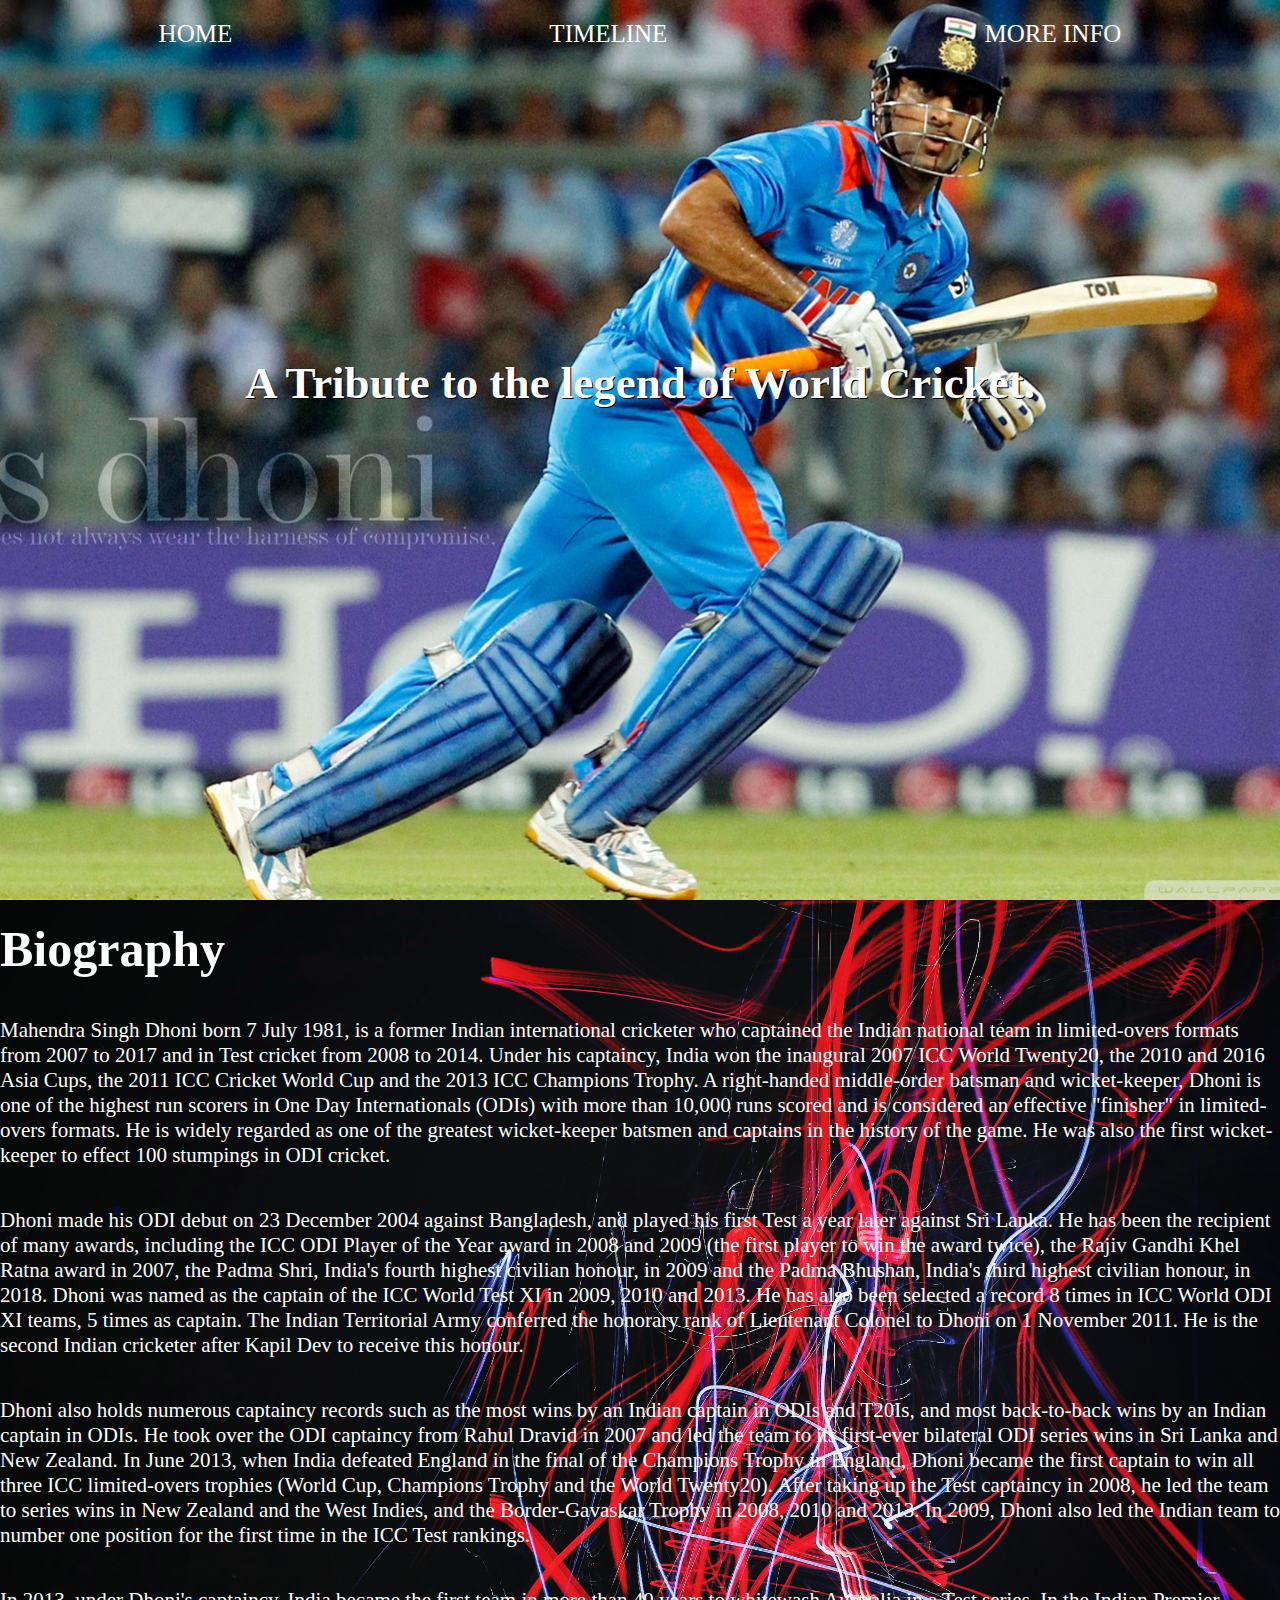
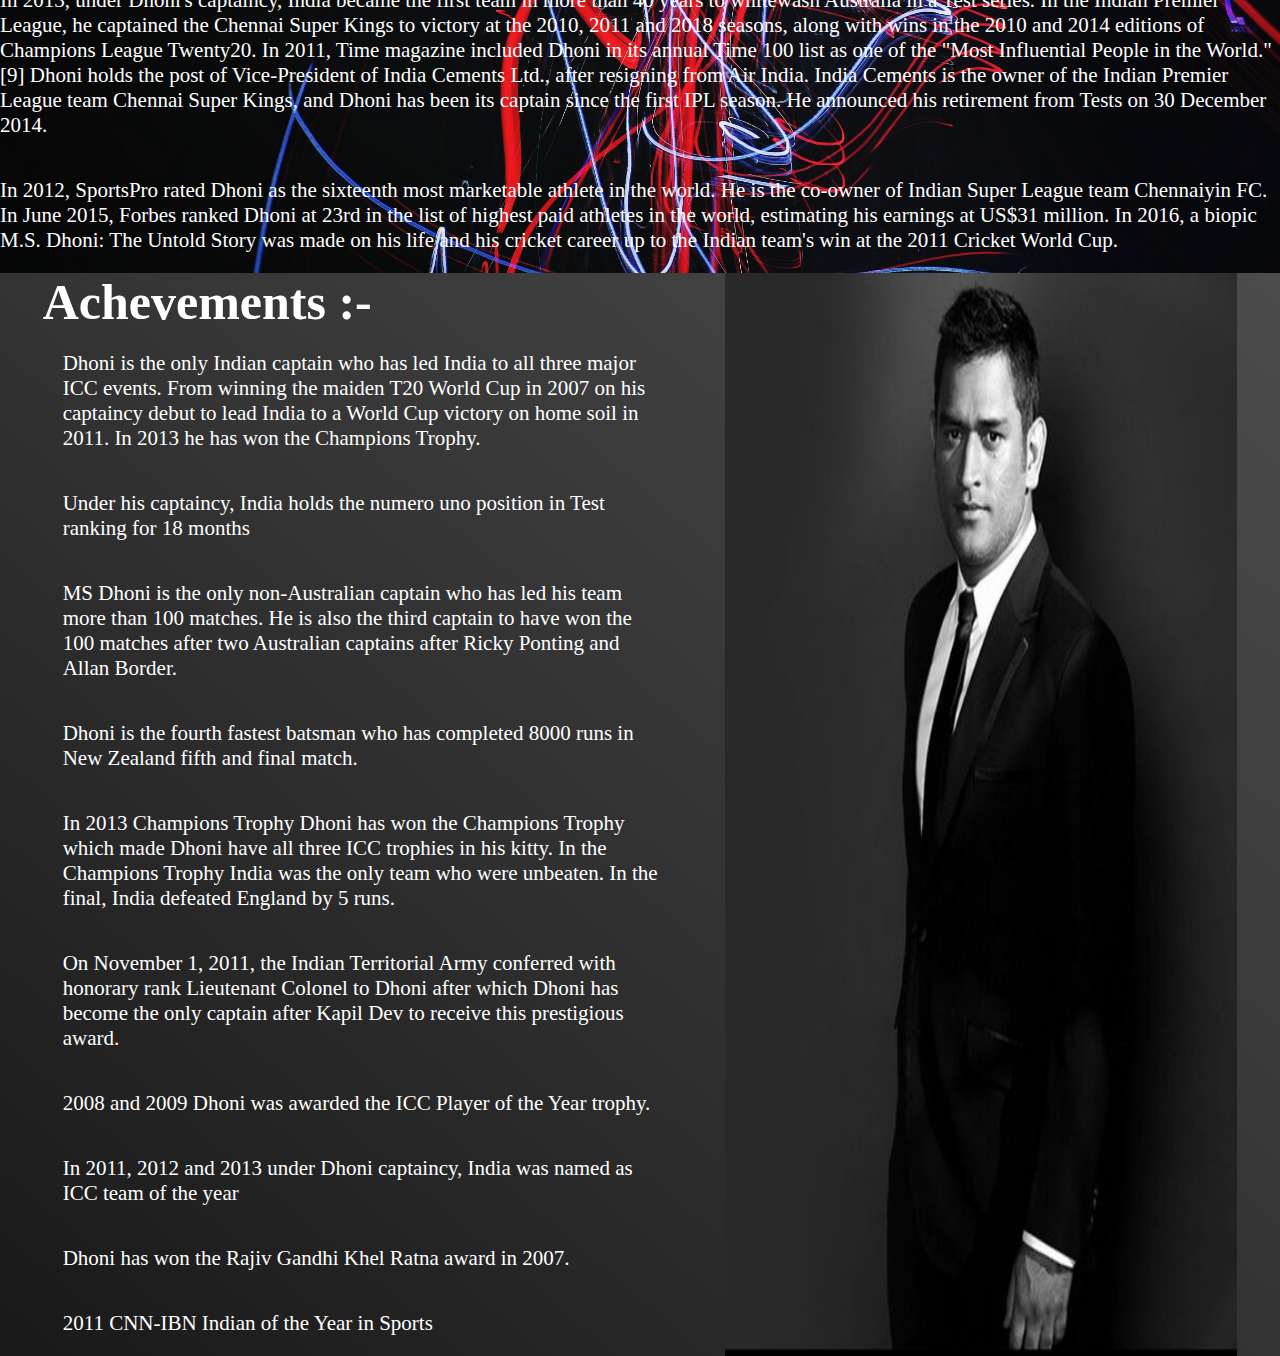
<file: index.html>
<!DOCTYPE html>
<html lang="en">
<head>
    <meta charset="UTF-8">
    <meta http-equiv="X-UA-Compatible" content="IE=edge">
    <meta name="viewport" content="width=device-width, initial-scale=1.0">
    <title>Sports Website</title>
    <link rel="stylesheet" href="style.css">
</head>
<body>
    <header id="home">
        <ul>
            <li><a href="index.html">home</a></li>
            <li><a href="timeline.html">timeline</a></li>
            <li><a href="iplResults.html">more info</a></li>
        </ul>
        <div class="head">
            <h2>A Tribute to the legend of World Cricket.</h2>
        </div>
    </header>
    <section id="bio">
        <h1>Biography</h1>
        <p>Mahendra Singh Dhoni born 7 July 1981, is a former Indian international cricketer who captained the Indian national team in limited-overs formats from 2007 to 2017 and in Test cricket from 2008 to 2014. Under his captaincy, India won the inaugural 2007 ICC World Twenty20, the 2010 and 2016 Asia Cups, the 2011 ICC Cricket World Cup and the 2013 ICC Champions Trophy. A right-handed middle-order batsman and wicket-keeper, Dhoni is one of the highest run scorers in One Day Internationals (ODIs) with more than 10,000 runs scored and is considered an effective "finisher" in limited-overs formats. He is widely regarded as one of the greatest wicket-keeper batsmen and captains in the history of the game. He was also the first wicket-keeper to effect 100 stumpings in ODI cricket.</p>

        <p>Dhoni made his ODI debut on 23 December 2004 against Bangladesh, and played his first Test a year later against Sri Lanka. He has been the recipient of many awards, including the ICC ODI Player of the Year award in 2008 and 2009 (the first player to win the award twice), the Rajiv Gandhi Khel Ratna award in 2007, the Padma Shri, India's fourth highest civilian honour, in 2009 and the Padma Bhushan, India's third highest civilian honour, in 2018. Dhoni was named as the captain of the ICC World Test XI in 2009, 2010 and 2013. He has also been selected a record 8 times in ICC World ODI XI teams, 5 times as captain. The Indian Territorial Army conferred the honorary rank of Lieutenant Colonel to Dhoni on 1 November 2011. He is the second Indian cricketer after Kapil Dev to receive this honour.</p> 
        
        <p>Dhoni also holds numerous captaincy records such as the most wins by an Indian captain in ODIs and T20Is, and most back-to-back wins by an Indian captain in ODIs. He took over the ODI captaincy from Rahul Dravid in 2007 and led the team to its first-ever bilateral ODI series wins in Sri Lanka and New Zealand. In June 2013, when India defeated England in the final of the Champions Trophy in England, Dhoni became the first captain to win all three ICC limited-overs trophies (World Cup, Champions Trophy and the World Twenty20). After taking up the Test captaincy in 2008, he led the team to series wins in New Zealand and the West Indies, and the Border-Gavaskar Trophy in 2008, 2010 and 2013. In 2009, Dhoni also led the Indian team to number one position for the first time in the ICC Test rankings.</p>
        
        <p>In 2013, under Dhoni's captaincy, India became the first team in more than 40 years to whitewash Australia in a Test series. In the Indian Premier League, he captained the Chennai Super Kings to victory at the 2010, 2011 and 2018 seasons, along with wins in the 2010 and 2014 editions of Champions League Twenty20. In 2011, Time magazine included Dhoni in its annual Time 100 list as one of the "Most Influential People in the World."[9] Dhoni holds the post of Vice-President of India Cements Ltd., after resigning from Air India. India Cements is the owner of the Indian Premier League team Chennai Super Kings, and Dhoni has been its captain since the first IPL season. He announced his retirement from Tests on 30 December 2014.</p>
        
        <p>In 2012, SportsPro rated Dhoni as the sixteenth most marketable athlete in the world. He is the co-owner of Indian Super League team Chennaiyin FC. In June 2015, Forbes ranked Dhoni at 23rd in the list of highest paid athletes in the world, estimating his earnings at US$31 million. In 2016, a biopic M.S. Dhoni: The Untold Story was made on his life and his cricket career up to the Indian team's win at the 2011 Cricket World Cup.</p>
    </section>
    <section id="achevement">
        <div>
            <h1>Achevements :- </h1>
            <ul>
                <li><p>Dhoni is the only Indian captain who has led India to all three major ICC events. From winning the maiden T20 World Cup in 2007 on his captaincy debut to lead India to a World Cup victory on home soil in 2011. In 2013 he has won the Champions Trophy.</p></li>
                <li><p>Under his captaincy, India holds the numero uno position in Test ranking for 18 months</p></li>
                <li><p>MS Dhoni is the only non-Australian captain who has led his team more than 100 matches.  He is also the third captain to have won the 100 matches after two Australian captains after Ricky Ponting and Allan Border.</p></li>
                <li><p>Dhoni is the fourth fastest batsman who has completed  8000 runs in New Zealand fifth and final match.</p></li>
                <li><p>In 2013 Champions Trophy Dhoni has won the Champions Trophy which made Dhoni have all three ICC trophies in his kitty. In the Champions Trophy India was the only team who were unbeaten. In the final, India defeated England by 5 runs.</p></li>
                <li><p>On November 1, 2011, the Indian Territorial Army conferred with honorary rank Lieutenant Colonel to Dhoni after which Dhoni has become the only captain after Kapil Dev to receive this prestigious award.</p></li>
                <li><p>2008 and 2009 Dhoni was awarded the ICC Player of the Year trophy.</p></li>
                <li><p>In 2011, 2012 and 2013 under Dhoni captaincy, India was named as ICC team of the year</p></li>
                <li><p>Dhoni has won the Rajiv Gandhi Khel Ratna award in 2007.</p></li>
                <li><p>2011 CNN-IBN Indian of the Year in Sports</p></li>
            </ul>
        </div>
        <img src="Dhoni.jpg" alt="MSD">
    </section>
</body>
</html>
</file>
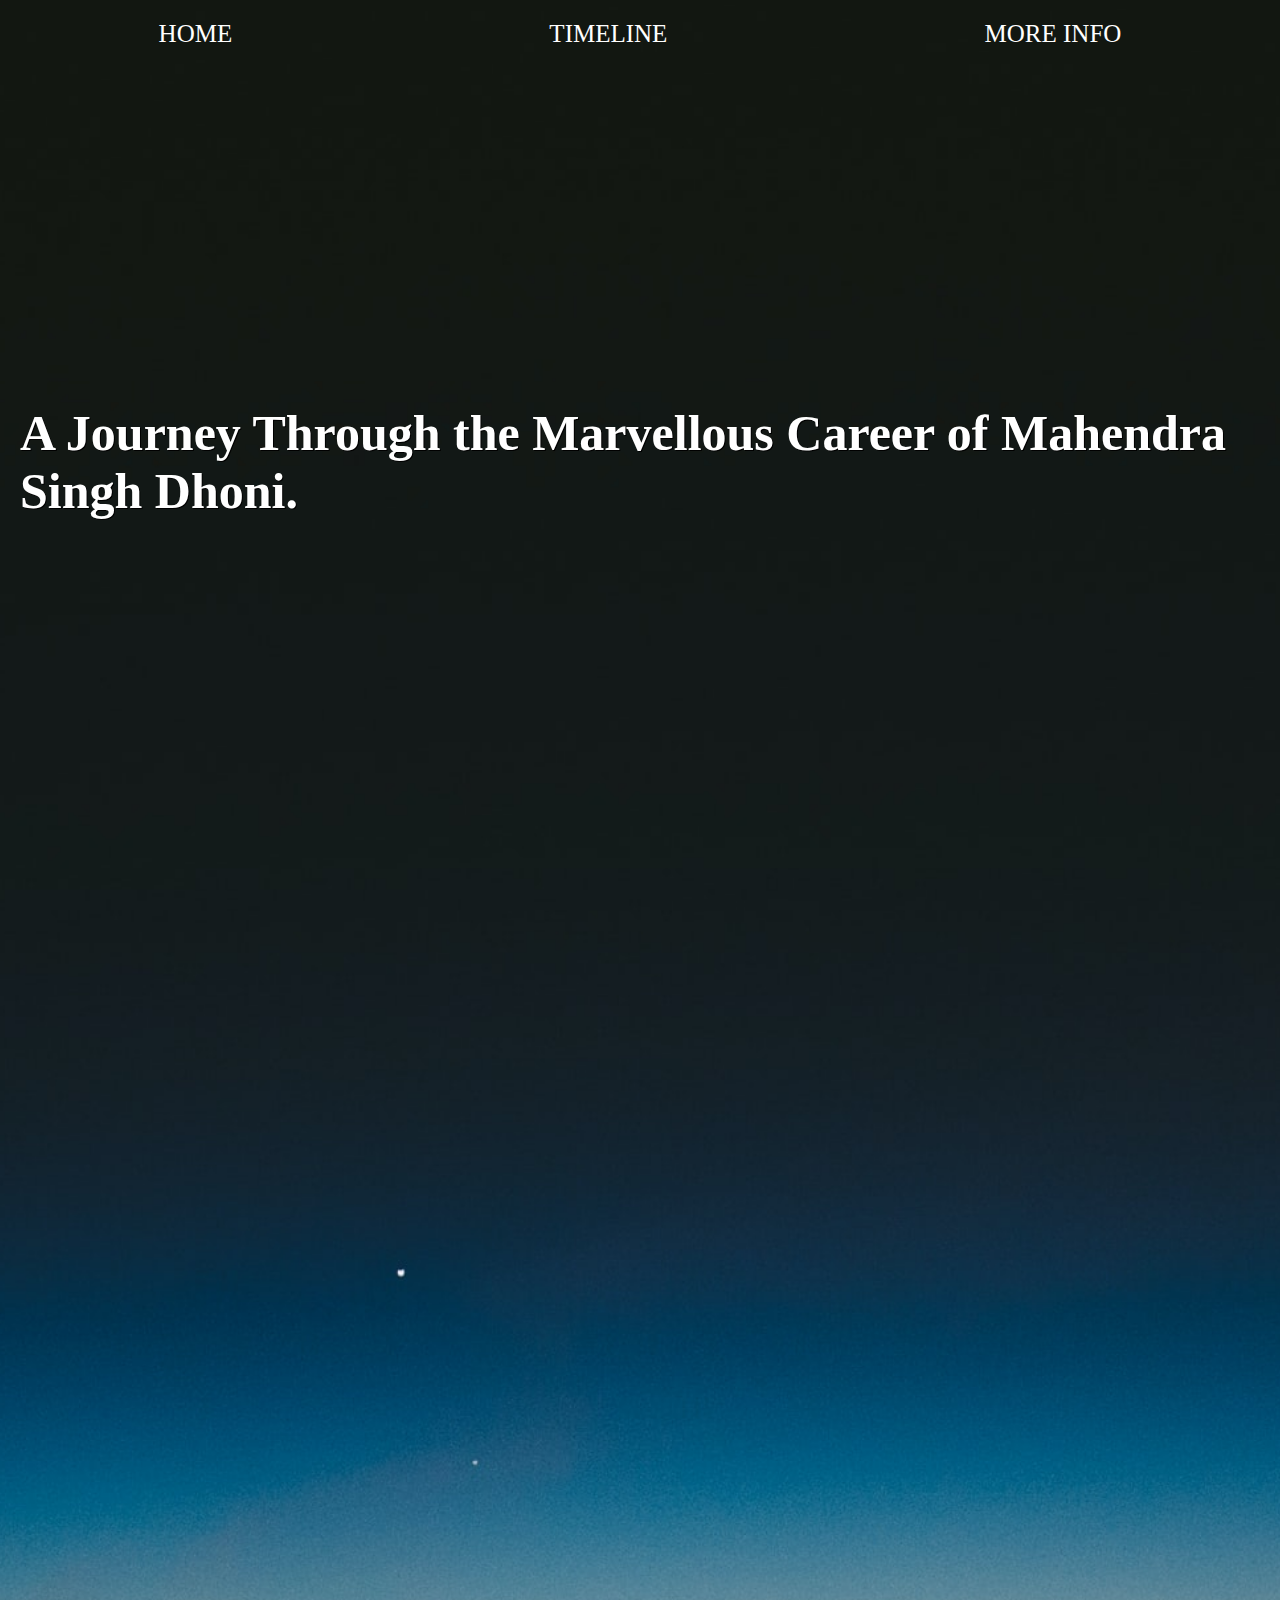
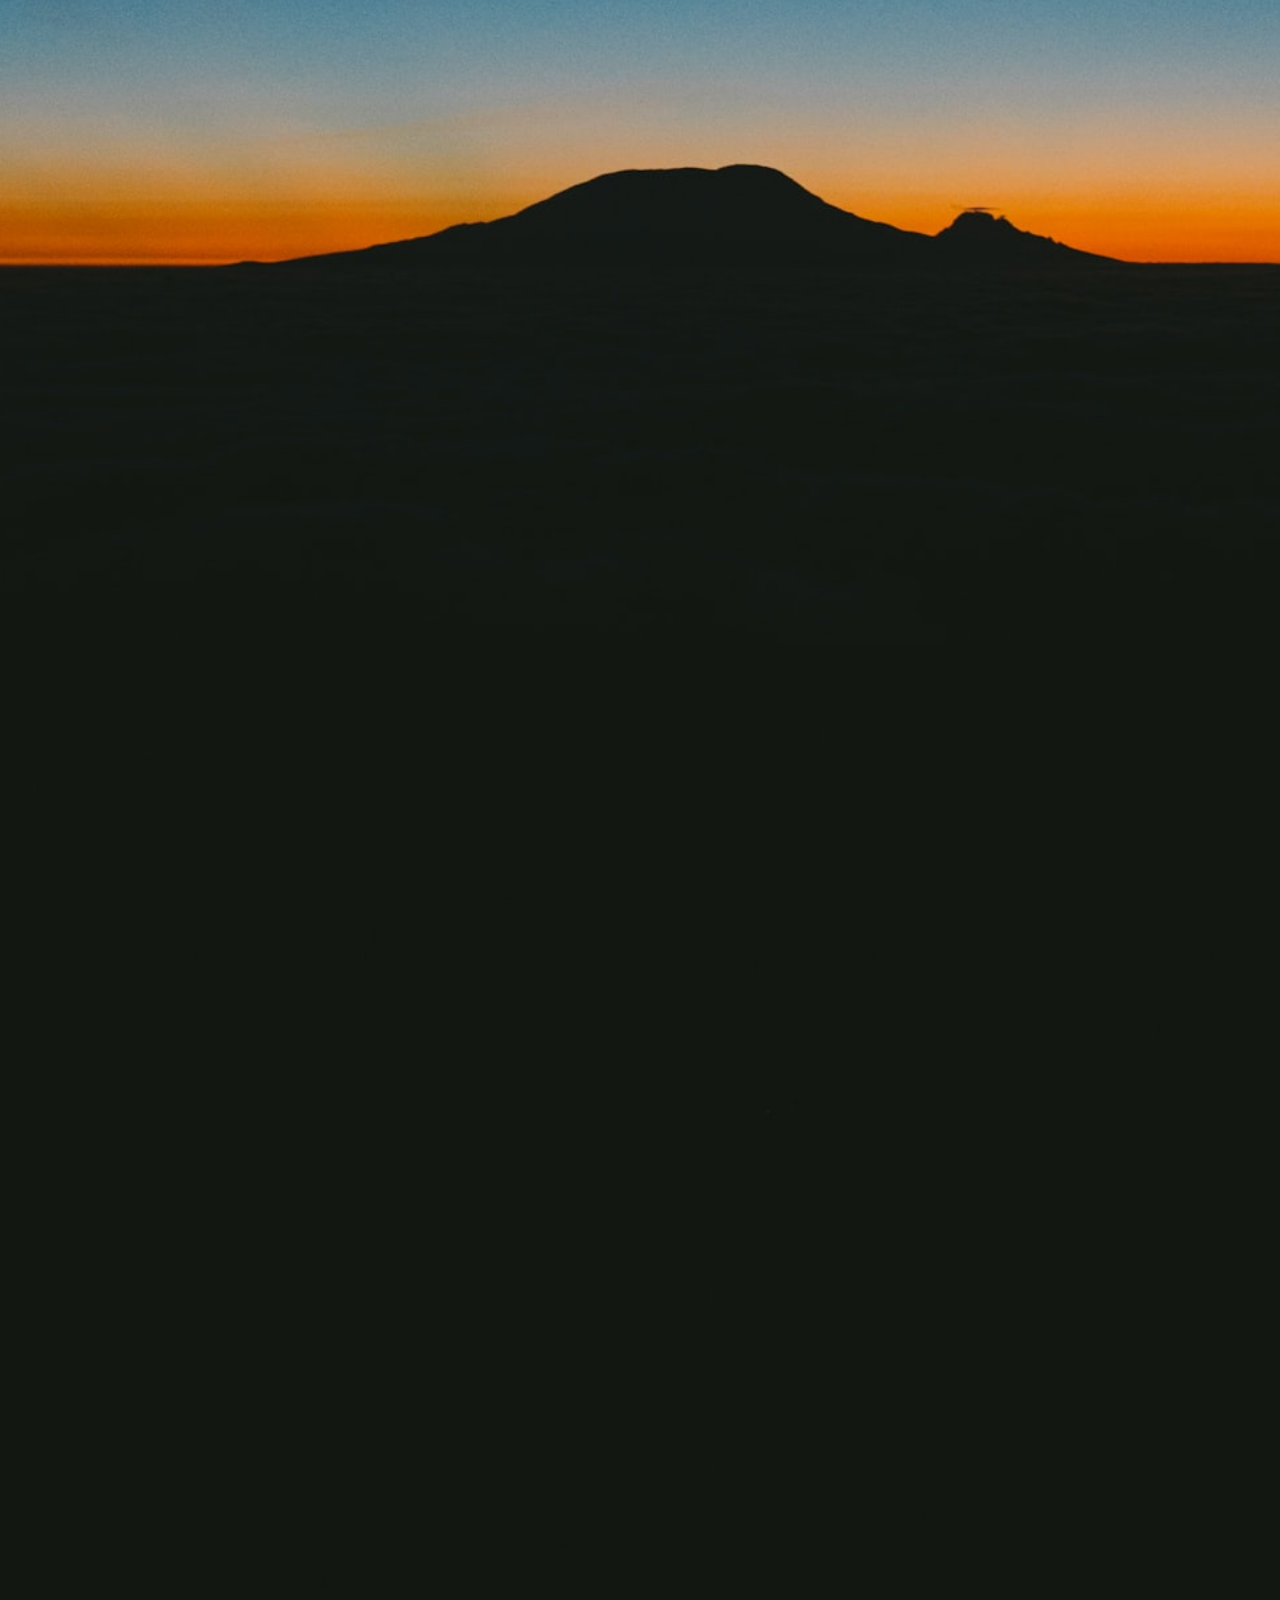
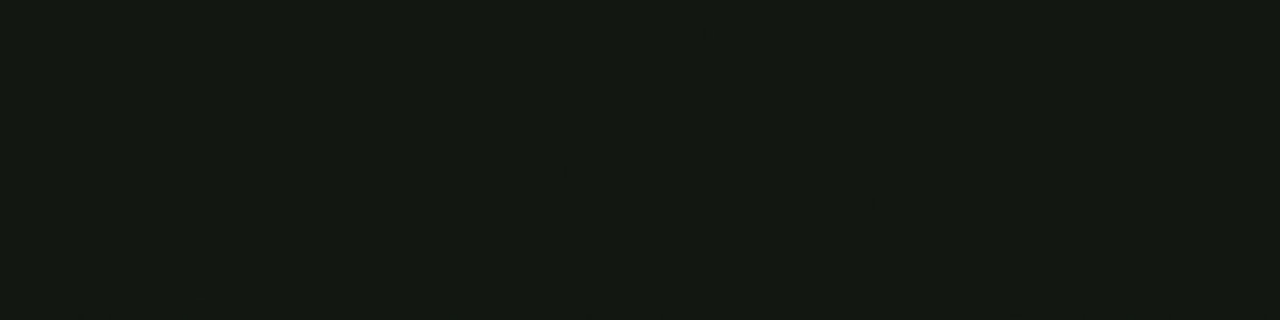
<file: timeline.html>
<!DOCTYPE html>
<html lang="en">
<head>
    <meta charset="UTF-8">
    <meta http-equiv="X-UA-Compatible" content="IE=edge">
    <meta name="viewport" content="width=device-width, initial-scale=1.0">
    <title>The Sucess Story.</title>
    <link rel="stylesheet" href="styletimeline.css">
</head>

<body>
    <header>
        <div id="nav">
            <ul>
            <li><a href="index.html">home</a></li>
            <li><a href="timeline.html">timeline</a></li>
            <li><a href="iplResults.html">more info</a></li>
            </ul>
        </div>
        <div class="head">
            <h1>A Journey Through the Marvellous Career of Mahendra Singh Dhoni.</h1>    
        </div>
    </header>
    <section class="timeline">
        <ul>
            <li>
                <div>
                    <time>7 July 1981</time>Mahendra Singh Dhoni was Born in Ranchi, Bihar
                </div>
            </li>
            <li>
                <div>
                    <time>December 2004</time>Dhoni made his international debut in ODIs against Bangladesh in Chittagong.
                </div>
            </li>
            <li>
                <div>
                    <time>October 2005</time> Sent up in the batting order to score fast runs. In his second innings, he scored 183 runs in 145 balls. India won the five-match series 3–0 and Dhoni was the man of the series.
                </div>
            </li>
            <li>
                <div>
                    <time>December 2005</time>Dhoni made his Test debut against Sri Lanka in Chennai.
                </div>
            </li>
            <li>
                <div>
                    <time>September 2007</time> Dhoni took the captaincy of ODI cricket from Rahul Dravid.
                </div>
            </li>
            <li>
                <div>
                    <time>September 2007</time> He became the captain of India in the first T20 World Cup in South Africa.
                </div>
            </li>
            <li>
                <div>
                    <time>August 2008</time>Dhoni led India to victory in the first bilateral series in Sri Lanka. Rajiv Gandhi Khel Ratna Award to Dhoni.
                </div>
            </li>
            <li>
                <div>
                    <time>November 2008</time>Dhoni became the Test captain of India. He took the captaincy from Anil Kumble in the fourth Test against Australia in Nagpur.
                </div>
            </li>
            <li>
                <div>
                    <time>December 2008</time>Dhoni became the best ODI cricketer of the ICC year.
                </div>
            </li>
            <li>
                <div>
                    <time>April 2009</time>Dhoni received the Padma Shri, India's fourth highest civilian honor.
                </div>
            </li>
            <li>
                <div>
                    <time>May 2010</time>Chennai Super Kings won the IPL under Dhoni's captaincy.
                </div>
            </li>
            <li>
                <div>
                    <time>April 2011</time>Dhoni played an unbeaten 91-ball 79 in the World Cup final against Sri Lanka. India won the World Cup after 28 years. Dhoni Man of the Match, winning by six.
                </div>
            </li>
            <li>
                <div>
                    <time>May 2011</time>CSK won the IPL under Dhoni's captaincy.
                </div>
            </li>
            <li>
                <div>
                    <time>November 2011</time>The Indian Territorial Army made Dhoni an honorary lieutenant colonel.
                </div>
            </li>
            <li>
                <div>
                    <time>March 2013</time>Dhoni became the most successful Test captain of India by breaking the record of Saurabh Ganguly by registering 21st victory in 49 Tests.
                </div>
            </li>
            <li>
                <div>
                    <time>June 2013</time>India won the ICC Champions Trophy under Dhoni's captaincy.
                </div>
            </li>
            <li>
                <div>
                    <time>February 2013</time>Dhoni scored his first double century in Test cricket.
                </div>
            </li>
            <li>
                <div>
                    <time>March 2013</time>Under Dhoni's captaincy, India beat Australia 4–0 in the home Test series.
                </div>
            </li>
            <li>
                <div>
                    <time>April 2018</time>Padma Bhushan to Dhoni.
                </div>
            </li>
            <li>
                <div>
                    <time>May 2018</time>Chennai won the IPL for the third time under Dhoni's captaincy.
                </div>
            </li>
            
        </ul>
    </section>
    <script src="script.js"></script>
</body>
</html>
</file>
<file: style.css>
*{
    margin: 0;
    padding: 0;
    box-sizing: border-box;
    overflow-x: hidden;
}

/* header section */
#home{
    width: 100vw;
    height: 100vh;
    background: url("First Background.jpg");
    background-repeat: no-repeat;
    background-size: cover;
    background-position: center;
}
#home ul{
    display: flex;
    justify-content: space-around;
    text-transform: uppercase;
    list-style: none;
    padding: 20px 0;
}
#home ul li{
    transition: 1s;
}
#home ul li:hover{
    transform: scale3d(1.5,1.5,1);
}
#home ul li a{
    color: white;
    font-size: 25px;
    text-decoration: none;
}
#home ul li a:hover{
    color: yellow;
}
header .head{
    height: 70vh;
    font-size: 30px;
    color: white;
    display: flex;
    align-items: center;
    justify-content: center;
}
header .head h2{
    transition: 2s;
    text-shadow: 1px 1px rgb(0, 0, 0);
}
header .head h2:hover{
    transform: scale3d(1.5,1.5,1);
    color: rgb(0, 140, 255);
    text-shadow: 1px 1px rgb(0, 0, 0);
}

/*biography section*/
#bio{
    width: 100%;
    height: 100%;
    background: url("Sec background.jpg");
    background-repeat: no-repeat;
    background-size: cover;
    background-position: center;
    color: white;
}
#bio h1{
    font-size: 50px;
    padding: 20px 0;
}
#bio p{
    font-size: 21px;
    padding: 20px 0;
}

/*achevements section*/
#achevement{
    width: 100%;
    height: 100%;
    display: flex;
    justify-content: space-evenly;
    background: linear-gradient(to top right,rgba(0, 0, 0, 0.9),rgba(0, 0, 0, 0.8),rgba(0,0,0,0.7));
}
#achevement div{
    width: 50%;
    color: white;
}
#achevement div h1{
    font-size: 50px;
}
#achevement div ul li{
    padding: 20px;
}
#achevement div ul li p{
    font-size: 21px;
}
#achevement img{
    width: 40%;
}
</file>
<file: styletimeline.css>
*{
    margin: 0px;
    padding: 0px;
    box-sizing: border-box;
}
body{
    background: url("TimelineBackground.jpg");
    background-repeat: no-repeat;
    background-size: cover;
    background-position: center;
}
header{
    width: 100%;
    height: 95vh;
    display: flex;
    flex-direction: column;
}
#nav ul{
    display: flex;
    justify-content: space-around;
    text-transform: uppercase;
    list-style: none;
    padding: 20px 0;
}
#nav ul li{
    transition: 1s;
}
#nav ul li:hover{
    transform: scale3d(1.5,1.5,1);
}
#nav ul li a{
    color: white;
    font-size: 25px;
    text-decoration: none;
}
#nav ul li a:hover{
    color: yellow;
}
.head{
    width: 100%;
    height: 100%;
    display: flex;
    align-items: center;
    justify-content: center;
}
h1{
    font-size: 50px;
    padding: 20px;
    color: #ffffff;
    text-shadow: 1px 1px black;
    transition: 1s;
}
h1:hover{
    transform: scale3d(1.2,1.2,1);
    color: cornflowerblue;
}
.timeline{
    padding-top: 20px;
}
.timeline ul li{
    position: relative;
    list-style: none;
    width: 5px;
    padding: 10px 10px;
    margin:0 auto;
}
.timeline ul li div{
    position: relative;
    color: #ffffff;
    background-color: rgb(0, 140, 255);
    border-radius: 20px;
    padding: 20px;
    width: 400px;
    font-size: large;
}
time{
    font-size: larger;
    font-weight: bold;
    display: block;
}
  
.timeline ul li:nth-child(odd) div {
    left: 29px;
    transform: translate3d(200px, 0, 0);
  }
.timeline ul li:nth-child(even) div {
    left: -462px;
    transform: translate3d(-200px, 0, 0);
  }

.timeline ul li div {
    visibility: hidden;
    opacity: 0;
    transition: all 0.8s ease-in-out;
  }
.timeline ul li.in-view div {
    visibility: visible;
    transform: none;
    opacity: 1;
  }
</file>
